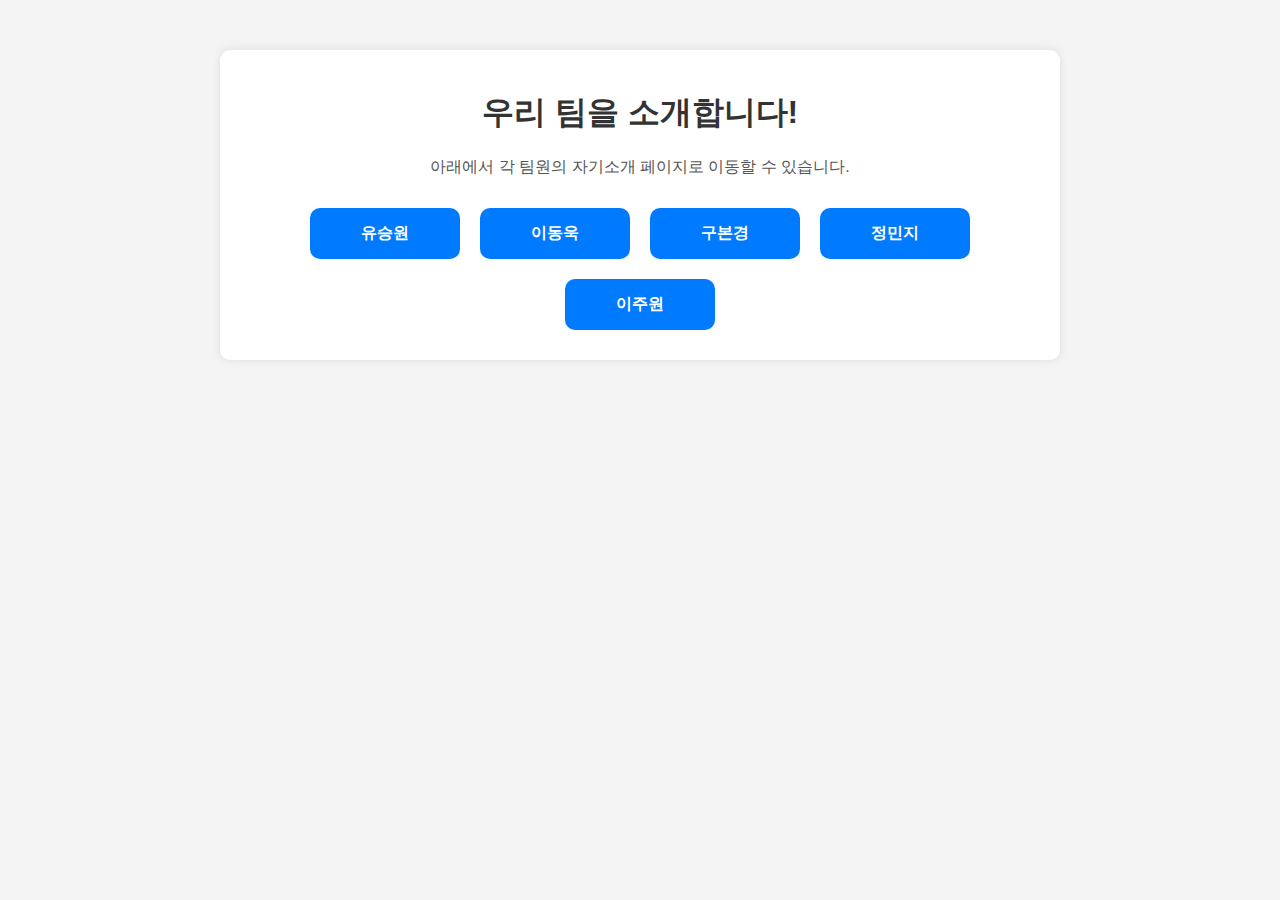
<file: git_day02/index.html>
<!DOCTYPE html>
<html lang="ko">
  <head>
    <meta charset="UTF-8" />
    <meta name="viewport" content="width=device-width, initial-scale=1.0" />
    <title>팀 소개</title>
    <link rel="stylesheet" href="style.css" />
  </head>
  <body>
    <div class="container">
      <h1>우리 팀을 소개합니다!</h1>
      <p>아래에서 각 팀원의 자기소개 페이지로 이동할 수 있습니다.</p>

      <div class="team">
        <a href="./pages/seungwon.html" class="member">유승원</a>
        <a href="./pages/donguk.html" class="member">이동욱</a>
        <a href="./pages/BonGyeong.html" class="member">구본경</a>
        <a href="./pages/minji.html" class="member">정민지</a>
        <a href="./juwon.html" class="member">이주원</a>
      </div>
    </div>
  </body>
</html>
</file>
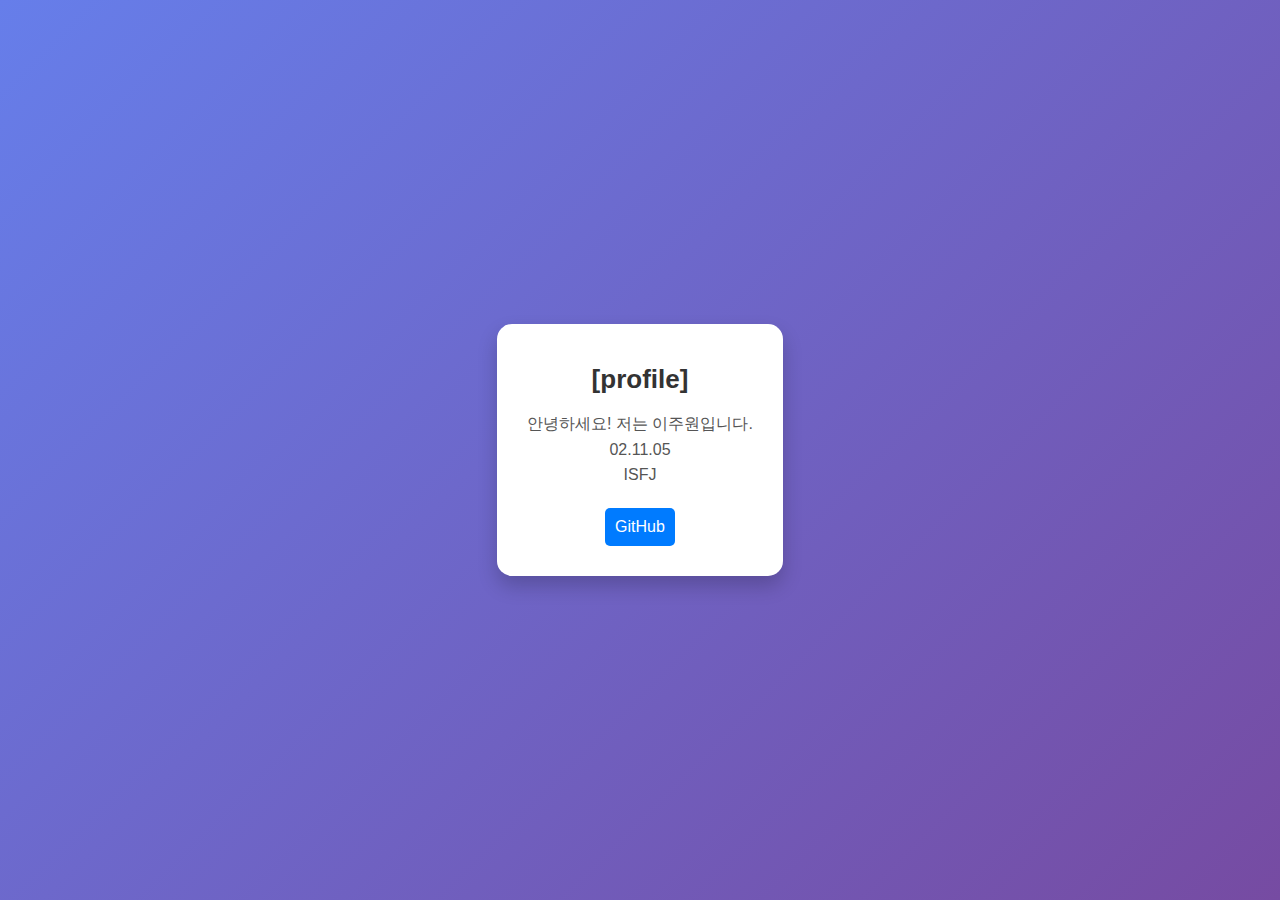
<file: git_day02/juwon.html>
<!DOCTYPE html>
<html lang="ko">
  <head>
    <meta charset="UTF-8" />
    <meta name="viewport" content="width=device-width, initial-scale=1.0" />
    <title>자기소개</title>
    <style>
      body {
        font-family: 'Arial', sans-serif;
        background: linear-gradient(135deg, #667eea, #764ba2);
        margin: 0;
        padding: 0;
        display: flex;
        justify-content: center;
        align-items: center;
        height: 100vh;
      }
      .profile-card {
        background: white;
        padding: 30px;
        border-radius: 15px;
        box-shadow: 0 10px 20px rgba(0, 0, 0, 0.2);
        text-align: center;
        max-width: 400px;
        transition: transform 0.3s ease-in-out;
      }
      .profile-card:hover {
        transform: translateY(-5px);
      }
      .profile-card img {
        width: 120px;
        height: 120px;
        border-radius: 50%;
        border: 4px solid #764ba2;
        margin-bottom: 15px;
      }
      .profile-card h1 {
        font-size: 26px;
        margin: 10px 0;
        color: #333;
      }
      .profile-card p {
        color: #555;
        font-size: 16px;
        line-height: 1.6;
      }
      .social-links {
        margin-top: 20px;
      }
      .social-links a {
        display: inline-block;
        margin: 0 10px;
        padding: 10px;
        background: #007bff;
        color: white;
        text-decoration: none;
        border-radius: 5px;
        transition: background 0.3s;
      }
      .social-links a:hover {
        background: #0056b3;
      }
    </style>
  </head>
  <body>
    <div class="profile-card">
      <h1>[profile]</h1>
      <p>
        안녕하세요! 저는 이주원입니다.<br />
        02.11.05<br />
        ISFJ
      </p>
      <div class="social-links">
        <a href="https://github.com/juwon1105" target="_blank">GitHub</a>
      </div>
    </div>
  </body>
</html>
</file>
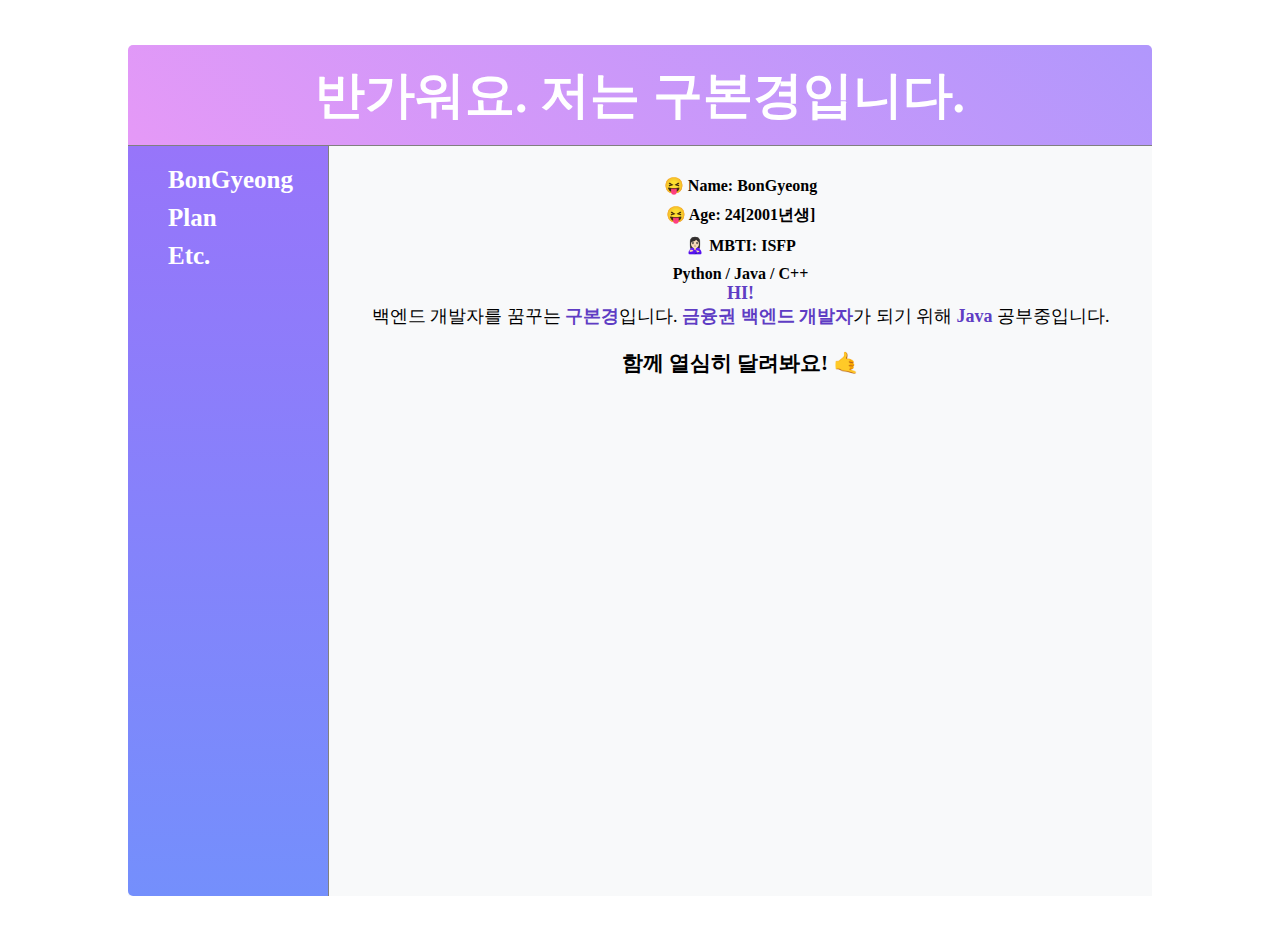
<file: git_day02/pages/BonGyeong.html>
<!DOCTYPE html>
<html>
  <head>
    <link rel="stylesheet" href="BGcss.css" />
  </head>

  <body>
    <div class="main"><a href="LYS.html">반가워요. 저는 구본경입니다.</a></div>
    <div class="container">
      <div class="first">
        <ol>
          <li><a class="mainText" href="LYS.html">BonGyeong</a></li>
          <li><a class="mainText" href="LYS2.html">Plan</a></li>
          <li><a class="mainText" href="LYS3.html">Etc.</a></li>
        </ol>
      </div>
      <div class="second">
        <div class="title">
          <div class="feature">😝 Name: BonGyeong</div>
          <div class="feature">😝 Age: 24[2001년생]</div>
          <div class="feature">🙎🏻‍♀️ MBTI: ISFP</div>
          <div class="feature">Python / Java / C++</div>
        </div>

        <div class="content">
          <span class="boldText">HI!</span>
          <br />
          백엔드 개발자를 꿈꾸는 <span class="boldText">구본경</span>입니다.
          <span class="boldText">금융권 백엔드 개발자</span>가 되기 위해
          <span class="boldText">Java</span> 공부중입니다.
          <br />
          <h3>함께 열심히 달려봐요! 🤙</h3>
        </div>
      </div>
    </div>
  </body>
</html>
</file>
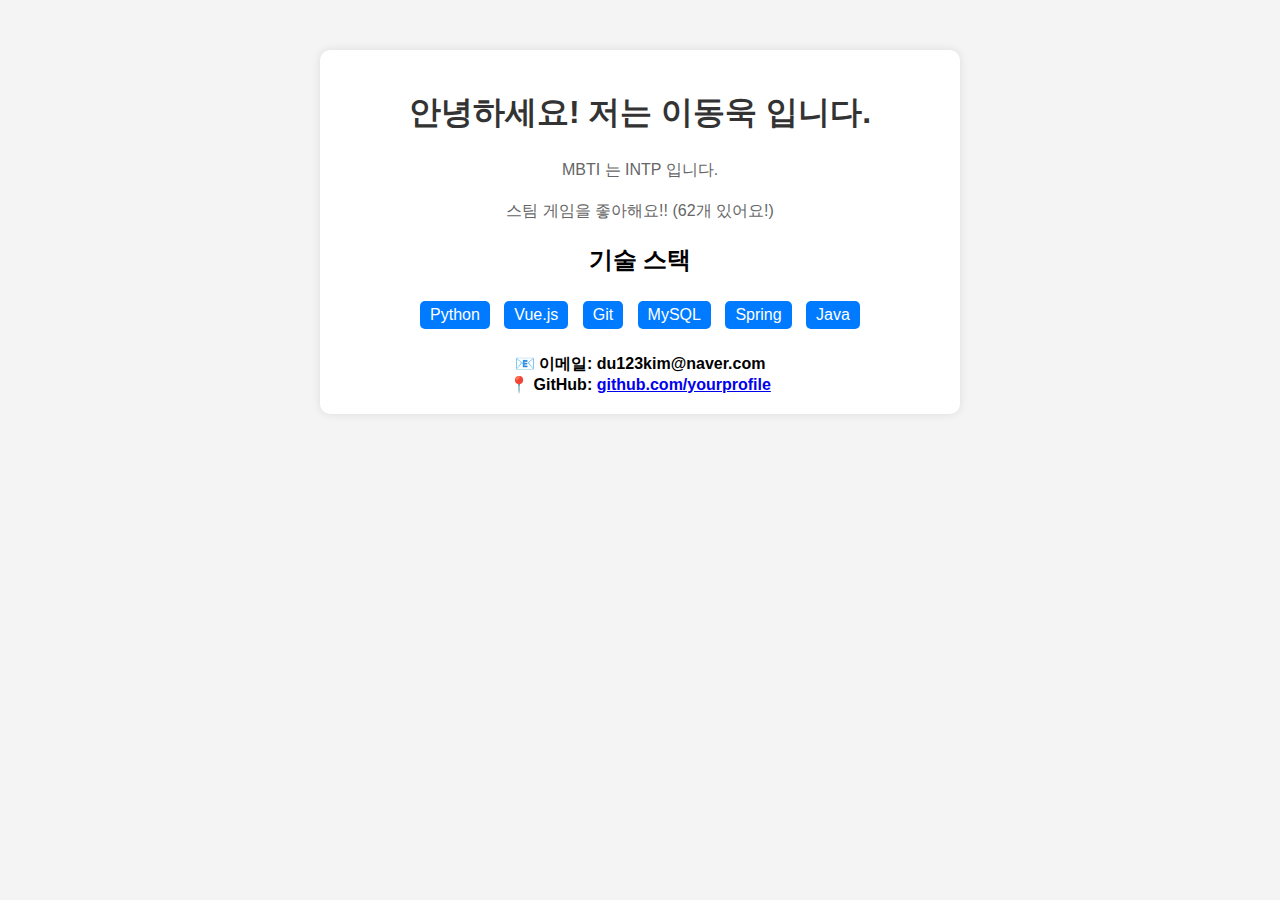
<file: git_day02/pages/donguk.html>
<!DOCTYPE html>
<html lang="ko">
  <head>
    <meta charset="UTF-8" />
    <meta name="viewport" content="width=device-width, initial-scale=1.0" />
    <title>자기소개</title>
    <style>
      body {
        font-family: Arial, sans-serif;
        margin: 0;
        padding: 0;
        background-color: #f4f4f4;
        text-align: center;
      }
      .container {
        max-width: 600px;
        margin: 50px auto;
        background: white;
        padding: 20px;
        border-radius: 10px;
        box-shadow: 0px 0px 10px rgba(0, 0, 0, 0.1);
      }
      h1 {
        color: #333;
      }
      p {
        color: #666;
        line-height: 1.6;
      }
      .skills {
        margin-top: 20px;
      }
      .skills span {
        display: inline-block;
        background: #007bff;
        color: white;
        padding: 5px 10px;
        border-radius: 5px;
        margin: 5px;
      }
      .contact {
        margin-top: 20px;
        font-weight: bold;
      }
    </style>
  </head>
  <body>
    <div class="container">
      <h1>안녕하세요! 저는 이동욱 입니다.</h1>
      <p>MBTI 는 INTP 입니다.</p>
      <p>스팀 게임을 좋아해요!! (62개 있어요!)</p>

      <div class="skills">
        <h2>기술 스택</h2>
        <span>Python</span>
        <span>Vue.js</span>
        <span>Git</span>
        <span>MySQL</span>
        <span>Spring</span>
        <span>Java</span>
      </div>

      <div class="contact">
        📧 이메일: du123kim@naver.com<br />
        📍 GitHub:
        <a href="https://github.com/Leedong-uk" target="_blank"
          >github.com/yourprofile</a
        >
      </div>
    </div>
  </body>
</html>
</file>
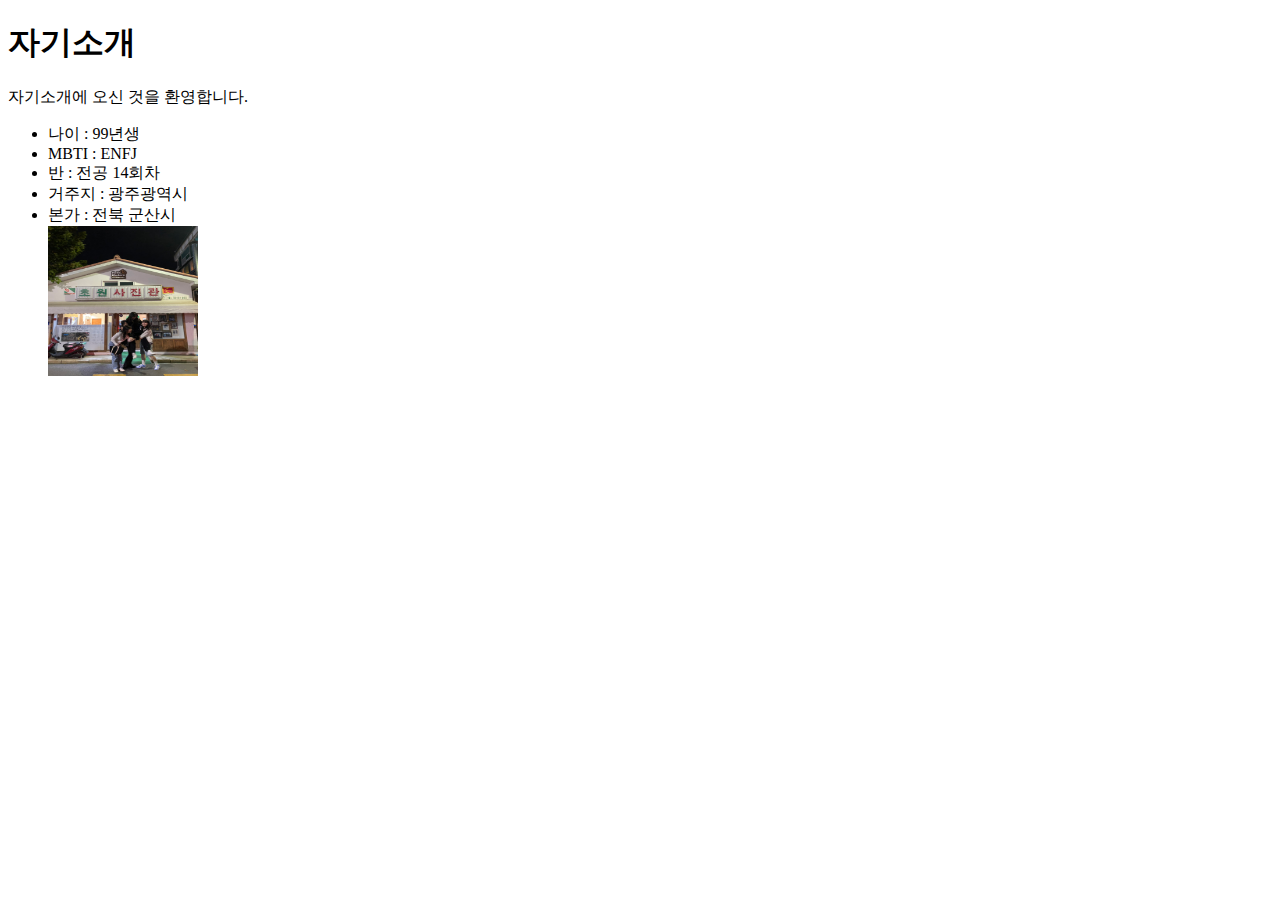
<file: git_day02/pages/minji.html>
<!DOCTYPE html>
<html lang="en">
  <head>
    <meta charset="UTF-8" />
    <meta name="viewport" content="width=device-width, initial-scale=1.0" />
    <title>Document</title>
  </head>
  <body>
    <h1>자기소개</h1>
    <p>자기소개에 오신 것을 환영합니다.</p>
    <div>
      <ul>
        <li>나이 : 99년생</li>
        <li>MBTI : ENFJ</li>
        <li>반 : 전공 14회차</li>
        <li>거주지 : 광주광역시</li>
        <li>본가 : 전북 군산시</li>
        <img
          src="E12E45DC-FDB6-4ABA-AE2F-4FB8DFF33B92_1_105_c.jpeg"
          width="150px"
          height="150px"
        />
      </ul>
    </div>
  </body>
</html>
</file>
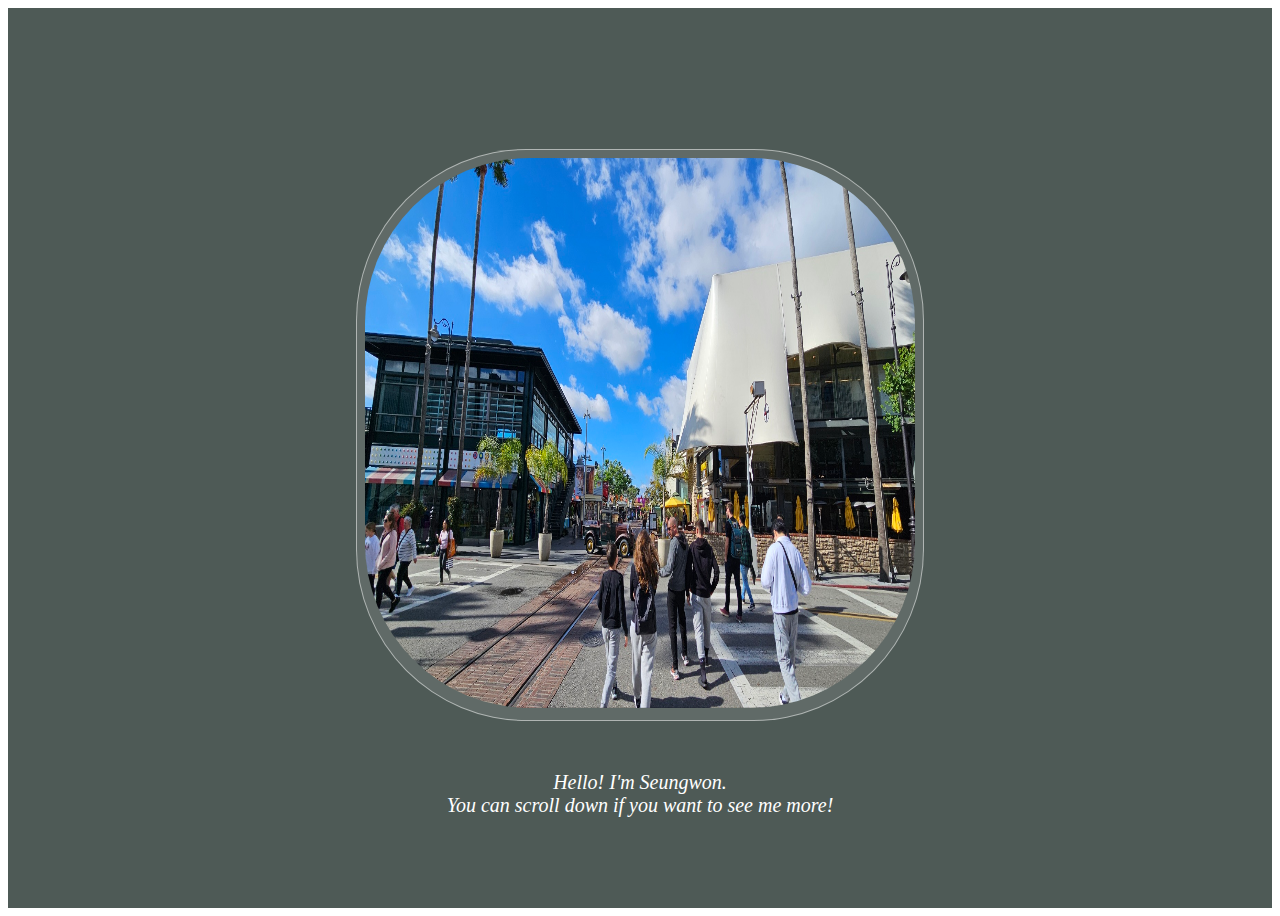
<file: git_day02/pages/seungwon.html>
<!DOCTYPE html>
<html lang="en">
  <head>
    <meta charset="UTF-8" />
    <meta name="viewport" content="width=device-width, initial-scale=1.0" />
    <link rel = "stylesheet" href = "./css_sw.css">
    <title>Document</title>
  </head>

  <div id="container">
    <header id = "header"> 
        <nav class ="menu">
            <ul>
                <li><a href = "/index.html" Home></a></li>
            </ul>
        </nav>
    </header> 
  <div class="list">
      <div class="one">
        <span class="profile"><img src="./555.jpg" width="550px;" height="550px" alt=""/></span> 
        <h3><strong>Hello! I'm Seungwon.</strong> <br>You can scroll down if you want to see me more!</h3>
      </div>
  </div>

  <div class="list">
      <div class ="two">
          <img class = "me" src ="./444.jpg" alt="" width="450px;" height="500px">
          <h3 class ="intext"> <strong>What would I lose if I learn coding?<br>Absoultely nothing!</strong><br><br>
            Hello! I'm Seungwon Yu. Welcome to my homepage.<br>
            I majored in information comunication engineering. <br>
            The reason I want to be a fullstack engineer is that <br>
            there is no limits for studying and developing myself! <br>
            Achievement is one of my motivation of my life. <br><br>
            To be a great developer, <br>
            achievement and developing myself constantly <br>
            is the most important thing, I think.
            <br><br>
            For the future junior developer!</h3>
      </div>
  </div>
  
  <div class="list">
      <div class="three">
          <div class = "favorites">
              <div class="lists">
                  <img class = "list_img" src="./123.jpg" alt="">
                  <p class = "list_text"> 반려견<br>라떼입니다 🐶</p>
              </div>

              <div class="lists">
                  <img class = "list_img2" src="./234.jpg" alt="">
                  <p class = "list_text"> 라뗴 사진 2 🐶</p>
              </div>

          </div>
      </div>
  </div>
<div>
  </body>
</html>
</file>
<file: git_day02/style.css>
body {
  font-family: Arial, sans-serif;
  margin: 0;
  padding: 0;
  background-color: #f4f4f4;
  text-align: center;
}

.container {
  max-width: 800px;
  margin: 50px auto;
  background: white;
  padding: 20px;
  border-radius: 10px;
  box-shadow: 0px 0px 10px rgba(0, 0, 0, 0.1);
}

h1 {
  color: #333;
}

p {
  color: #555;
}

.team {
  display: flex;
  flex-wrap: wrap;
  justify-content: center;
  margin-top: 20px;
}

.member {
  background: #007bff;
  color: white;
  padding: 15px;
  border-radius: 10px;
  margin: 10px;
  width: 120px;
  text-decoration: none;
  font-weight: bold;
  display: inline-block;
  transition: background 0.3s;
}

.member:hover {
  background: #0056b3;
}
</file>
<file: git_day02/pages/BGcss.css>
body {
  margin: 5vh 10vw 5vh 10vw;
  /* background-color: skyblue; */
}

.mainText {
  text-decoration: none;
  color: white;
}

.mainText:hover {
  color: black;
}
a {
  color: white;
  text-decoration: none;
}

.main {
  font-size: 50px;
  font-weight: 600;
  color: white;
  text-align: center;
  border-bottom: 1px solid grey;
  margin: 0;
  min-width: 900px;
  height: 100px;
  min-height: 100px;
  line-height: 100px;
  background: linear-gradient(45deg, #e599f7, #b197fc);
  border-radius: 5px 5px 0px 0px;
}

.first > ol {
  width: 100px;
  margin-top: 20px;
}
.first > ol > li {
  padding: auto;
  list-style: none;
  font-size: 25px;
  font-weight: 600;
  margin-top: 10px;
}

li {
  list-style: none;
  font-size: 18px;
  padding: auto;
}

.container {
  display: flex;
  height: 70vh;
  min-height: 750px;
  min-width: 800px;
  background-color: #f8f9fa;
}
.feature {
  margin-top: 10px;
}

.first {
  background: linear-gradient(to top, #748ffc, #9775fa);
  border-right: 1px solid grey;
  height: 70vh;
  min-height: 750px;
  width: 15vw;
  min-width: 200px;
  border-radius: 0px 0px 0px 5px;
}
.second {
  background-color: #f8f9fa;
  height: 70vh;
  min-height: 750px;
  width: 85vw;
  min-width: 800px;
  border-radius: 0px 0px 5px 0px;
}

.title {
  width: auto;
  font-weight: 600;
  align-items: center;
  text-align: center;
  display: flex;
  flex-direction: column;
  margin: 20px 20px 0px 20px;
}
.content {
  font-size: 18px;
  margin: auto;
  width: auto;
  text-align: center;
  justify-content: center;
  align-items: center;
}

.content > .boldText {
  font-weight: 600;
  color: #5f3dc4;
}
.image {
  margin-top: 10px;
  width: 400px;
  height: 400px;
  border-radius: 5px;
  cursor: pointer;
  -webkit-filter: blur(3px);
  filter: blur(3px);
  -webkit-transition: 0.3s ease-in-out;
  transition: 0.3s ease-in-out;
}
</file>
<file: git_day02/pages/css_sw.css>
h3 {
  font-family: 'Pretendard-Thin';
  color: #ffffff;
  text-align: center;
  font-style: italic;
  font-weight: lighter;
  margin-top: 50px;
  font-size: 20px;
}

/* 상단바 */

.menu * {
  display: inline;
}

.menu li {
  margin: 35px;
}

.menu li a {
  color: rgb(255, 255, 255);
  text-decoration: none;
}

.menu ul {
  padding-left: 0px;
}

.menu {
  font-size: 20px;
  font-style: italic;
  align-items: center;
  text-align: center;
  padding-top: 80px;
  position: fixed;
  top: 0;
  left: 0;
  right: 0;
  height: 80px;
}

/* page 1 */

.one {
  background-size: cover;
  text-align: center;
  padding-top: 180px;
  padding-bottom: 130px;
}

.profile {
  border-radius: 30%;
  display: inline-block;
  padding: 0.5rem;
  margin-top: 20px;
  border: 1px solid gray;
  background-color: rgba(255, 255, 255, 0.1);
  border: 1px solid rgb(255, 255, 255, 0.5);
}

.profile img {
  border-radius: 30%;
}

/* page 2 */

.intext {
  float: right;
  margin-top: 35px;
  padding-left: 50px;
}

/* page 3 */

h1 {
  text-align: center;
}

.lists {
  text-align: center;
  font-family: 'Pretendard-Thin';
  display: block;
  text-align: center;
  font-weight: 400;
  font-family: 'Pretendard-Thin';
  font-size: 18px;
  line-height: 1.5;
  font-style: italic;
}

.list_img {
  width: 490px;
  height: 368px;
  display: block;
  margin: 7vh 5vh;
  margin-bottom: 50px;
}
.list_img2 {
  width: 360px;
  height: 480px;
  display: block;
  margin: 7vh 5vh;
  margin-bottom: 50px;
}

.favorites {
  display: inline-flex;
  margin-top: 60px;
}

/* page 4 */

.four {
  text-align: center;
  align-items: center;
}

.contact_img {
  width: 100%;
  height: 500px;
  padding-bottom: 60px;
}

.ct {
  margin-top: 80px;
  font-family: 'Roboto Slab', serif;
  text-decoration: none;
  color: white;
  font-size: 50px;
  font-style: italic;
  margin: 35px;
}
/* 이 부분이 없으면 스크롤 바 두 개가 생성된다 */

body {
  overflow: hidden;
  font-family: 'Roboto Slab', serif;
}

/* Scroll down */

#container {
  width: 100%;
  height: 100vh;
  overflow: auto;
  scroll-behavior: smooth;
  scroll-snap-type: y mandatory;
}

.list {
  width: 100%;
  height: 100vh;
  display: flex;
  justify-content: center;
  align-items: center;
  scroll-snap-align: center;
}

/* .list:nth-child(1){
    background-color: rgb(0, 0, 0);
    background-size: cover;
    background-attachment: fixed; 
    background-position: center; 
} */

.list:nth-child(2) {
  background-color: #4e5a56;
  background-size: cover;
  background-attachment: fixed;
  background-position: center;
}

.list:nth-child(3) {
  background-color: #9d949e;
  background-size: cover;
  background-attachment: fixed;
  background-position: center;
}

.list:nth-child(4) {
  background-color: #e0d8cc;
  background-size: cover;
  background-attachment: fixed;
  background-position: center;
}

.list:nth-child(5) {
  background-color: #8a6e8a;
  background-size: cover;
  background-attachment: fixed;
  background-position: center;
}
</file>
